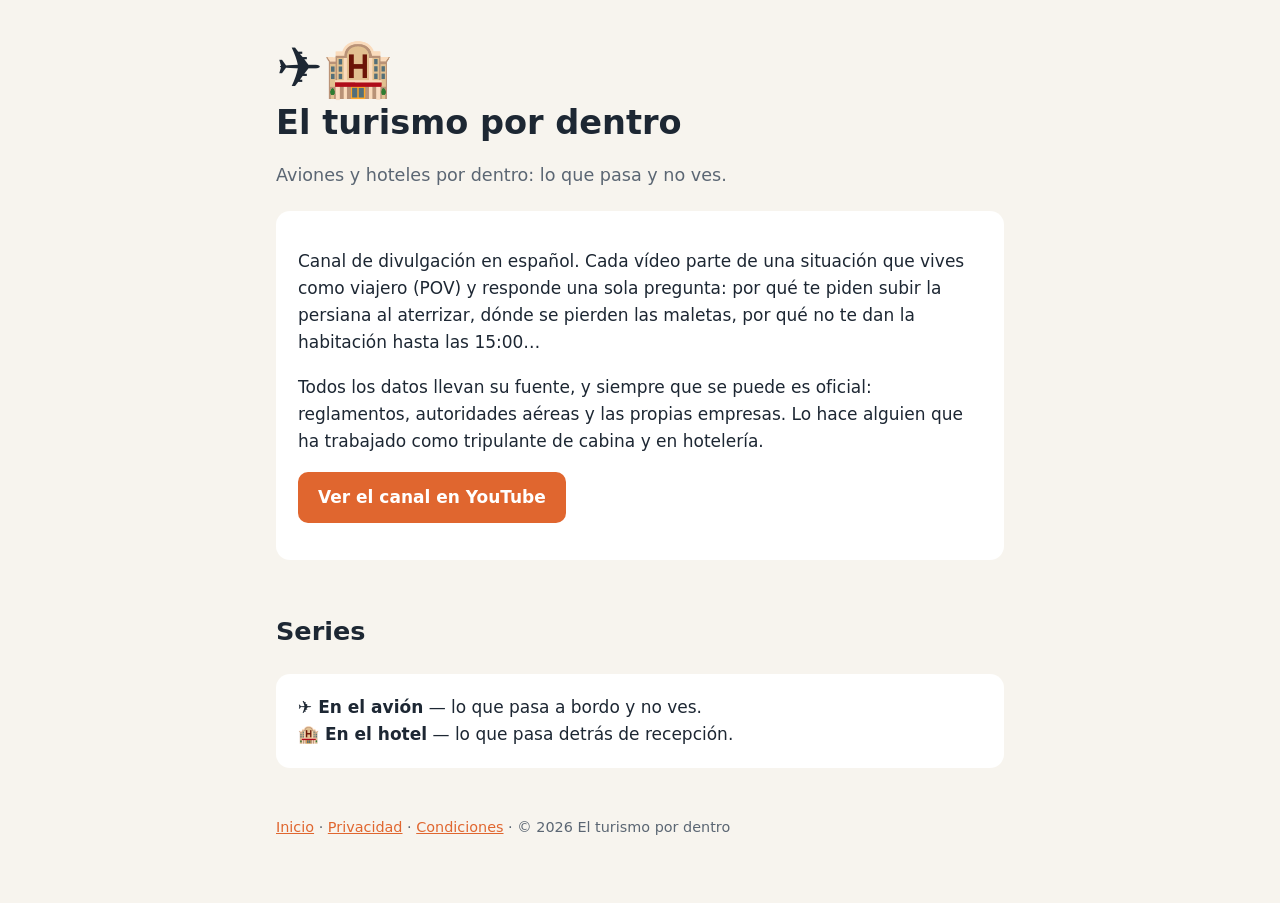
<file: index.html>
<!doctype html><html lang="es"><head><meta charset="utf-8"><meta name="viewport" content="width=device-width,initial-scale=1">
<title>El turismo por dentro</title><meta name="description" content="Aviones y hoteles por dentro: lo que pasa y no ves, con datos de fuentes oficiales.">
<link rel="stylesheet" href="estilo.css"></head><body><main>
<div style="font-size:56px;line-height:1">✈️🏨</div>
<h1>El turismo por dentro</h1>
<p class="sub">Aviones y hoteles por dentro: lo que pasa y no ves.</p>
<div class="tarjeta"><p>Canal de divulgación en español. Cada vídeo parte de una situación que vives como viajero (POV) y responde una sola pregunta: por qué te piden subir la persiana al aterrizar, dónde se pierden las maletas, por qué no te dan la habitación hasta las 15:00…</p>
<p>Todos los datos llevan su fuente, y siempre que se puede es oficial: reglamentos, autoridades aéreas y las propias empresas. Lo hace alguien que ha trabajado como tripulante de cabina y en hotelería.</p>
<p><a class="boton" href="https://www.youtube.com/@elturismopordentro">Ver el canal en YouTube</a></p></div>
<h2>Series</h2>
<div class="tarjeta"><strong>✈️ En el avión</strong> — lo que pasa a bordo y no ves.<br><strong>🏨 En el hotel</strong> — lo que pasa detrás de recepción.</div>
<footer><a href="index.html">Inicio</a> · <a href="privacidad.html">Privacidad</a> · <a href="condiciones.html">Condiciones</a> · © 2026 El turismo por dentro</footer>
</main></body></html>
</file>
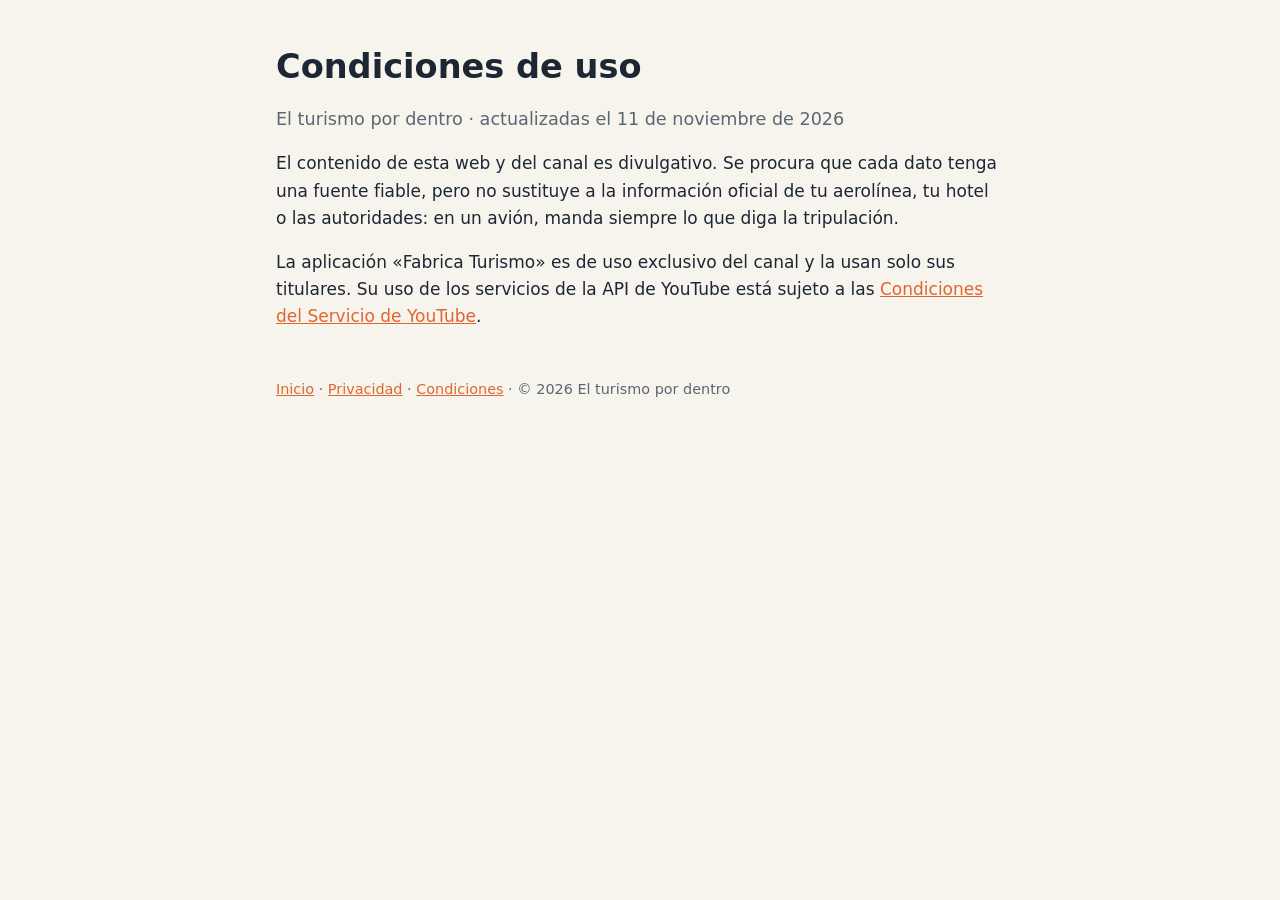
<file: condiciones.html>
<!doctype html><html lang="es"><head><meta charset="utf-8"><meta name="viewport" content="width=device-width,initial-scale=1">
<title>Condiciones</title><link rel="stylesheet" href="estilo.css"></head><body><main>
<h1>Condiciones de uso</h1><p class="sub">El turismo por dentro · actualizadas el 11 de noviembre de 2026</p>
<p>El contenido de esta web y del canal es divulgativo. Se procura que cada dato tenga una fuente fiable, pero no sustituye a la información oficial de tu aerolínea, tu hotel o las autoridades: en un avión, manda siempre lo que diga la tripulación.</p>
<p>La aplicación «Fabrica Turismo» es de uso exclusivo del canal y la usan solo sus titulares. Su uso de los servicios de la API de YouTube está sujeto a las <a href="https://www.youtube.com/t/terms">Condiciones del Servicio de YouTube</a>.</p>
<footer><a href="index.html">Inicio</a> · <a href="privacidad.html">Privacidad</a> · <a href="condiciones.html">Condiciones</a> · © 2026 El turismo por dentro</footer>
</main></body></html>
</file>
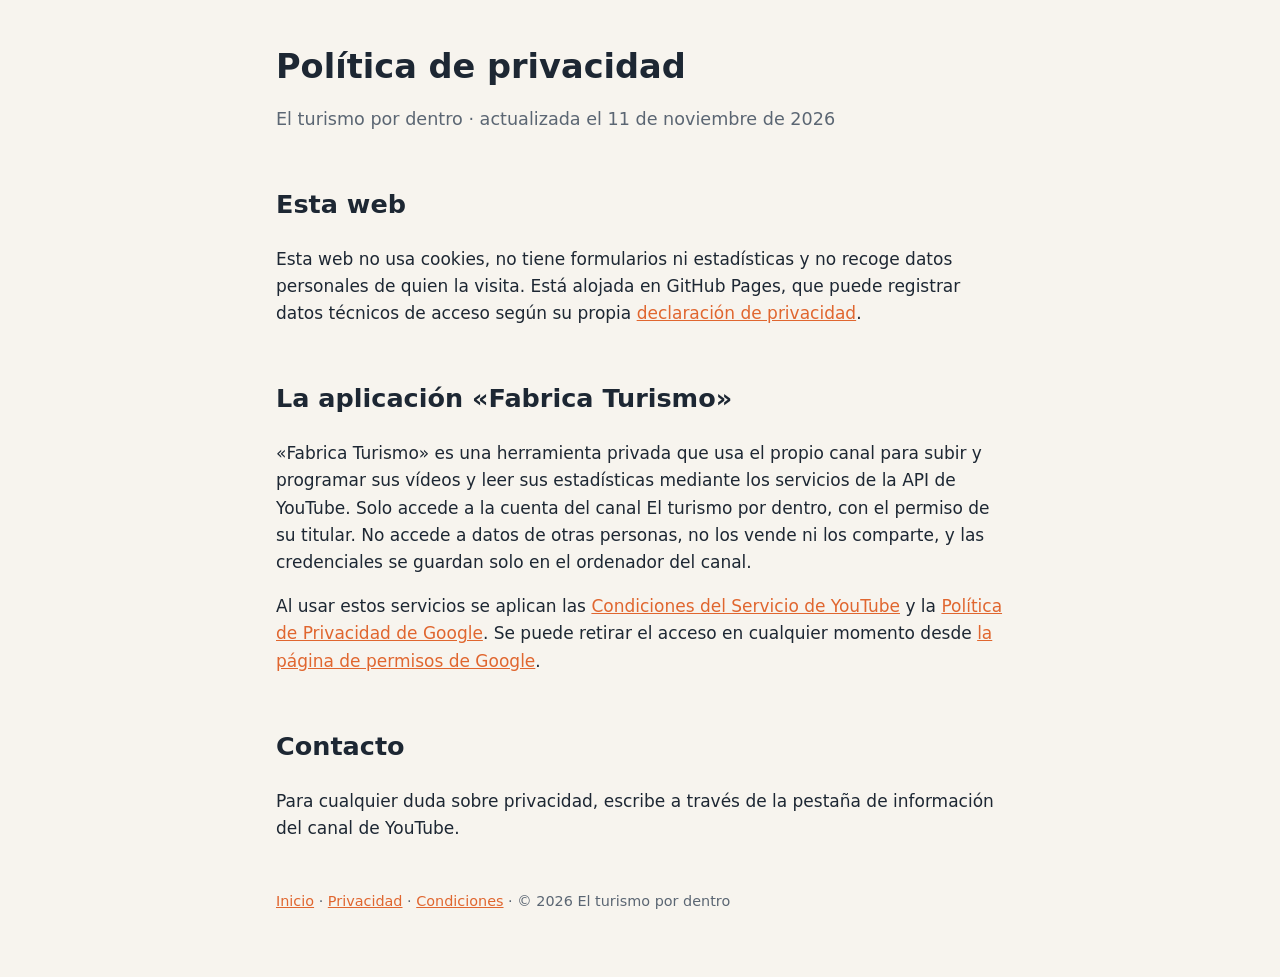
<file: privacidad.html>
<!doctype html><html lang="es"><head><meta charset="utf-8"><meta name="viewport" content="width=device-width,initial-scale=1">
<title>Política de privacidad</title><link rel="stylesheet" href="estilo.css"></head><body><main>
<h1>Política de privacidad</h1><p class="sub">El turismo por dentro · actualizada el 11 de noviembre de 2026</p>
<h2>Esta web</h2><p>Esta web no usa cookies, no tiene formularios ni estadísticas y no recoge datos personales de quien la visita. Está alojada en GitHub Pages, que puede registrar datos técnicos de acceso según su propia <a href="https://docs.github.com/site-policy/privacy-policies/github-general-privacy-statement">declaración de privacidad</a>.</p>
<h2>La aplicación «Fabrica Turismo»</h2><p>«Fabrica Turismo» es una herramienta privada que usa el propio canal para subir y programar sus vídeos y leer sus estadísticas mediante los servicios de la API de YouTube. Solo accede a la cuenta del canal El turismo por dentro, con el permiso de su titular. No accede a datos de otras personas, no los vende ni los comparte, y las credenciales se guardan solo en el ordenador del canal.</p>
<p>Al usar estos servicios se aplican las <a href="https://www.youtube.com/t/terms">Condiciones del Servicio de YouTube</a> y la <a href="https://policies.google.com/privacy">Política de Privacidad de Google</a>. Se puede retirar el acceso en cualquier momento desde <a href="https://myaccount.google.com/permissions">la página de permisos de Google</a>.</p>
<h2>Contacto</h2><p>Para cualquier duda sobre privacidad, escribe a través de la pestaña de información del canal de YouTube.</p>
<footer><a href="index.html">Inicio</a> · <a href="privacidad.html">Privacidad</a> · <a href="condiciones.html">Condiciones</a> · © 2026 El turismo por dentro</footer>
</main></body></html>
</file>
<file: estilo.css>
:root{--fondo:#f7f4ee;--texto:#1d2733;--suave:#5b6673;--acento:#e0662f;--tarjeta:#fff}
@media (prefers-color-scheme:dark){:root{--fondo:#141a21;--texto:#eef1f4;--suave:#a5b0bc;--acento:#ff8a52;--tarjeta:#1d252e}}
*{box-sizing:border-box}body{margin:0;background:var(--fondo);color:var(--texto);font:17px/1.6 system-ui,-apple-system,"Segoe UI",sans-serif}
main{max-width:760px;margin:0 auto;padding:40px 16px 64px}h1{font-size:2.1rem;line-height:1.2;margin:.2em 0}h2{margin-top:2em}
.sub{color:var(--suave);font-size:1.1rem}.tarjeta{background:var(--tarjeta);border-radius:14px;padding:20px 22px;margin:22px 0}
a{color:var(--acento)}.boton{display:inline-block;background:var(--acento);color:#fff;text-decoration:none;padding:12px 20px;border-radius:10px;font-weight:600}
footer{margin-top:48px;color:var(--suave);font-size:.9rem}img.avatar{width:84px;height:84px;border-radius:50%}
</file>
